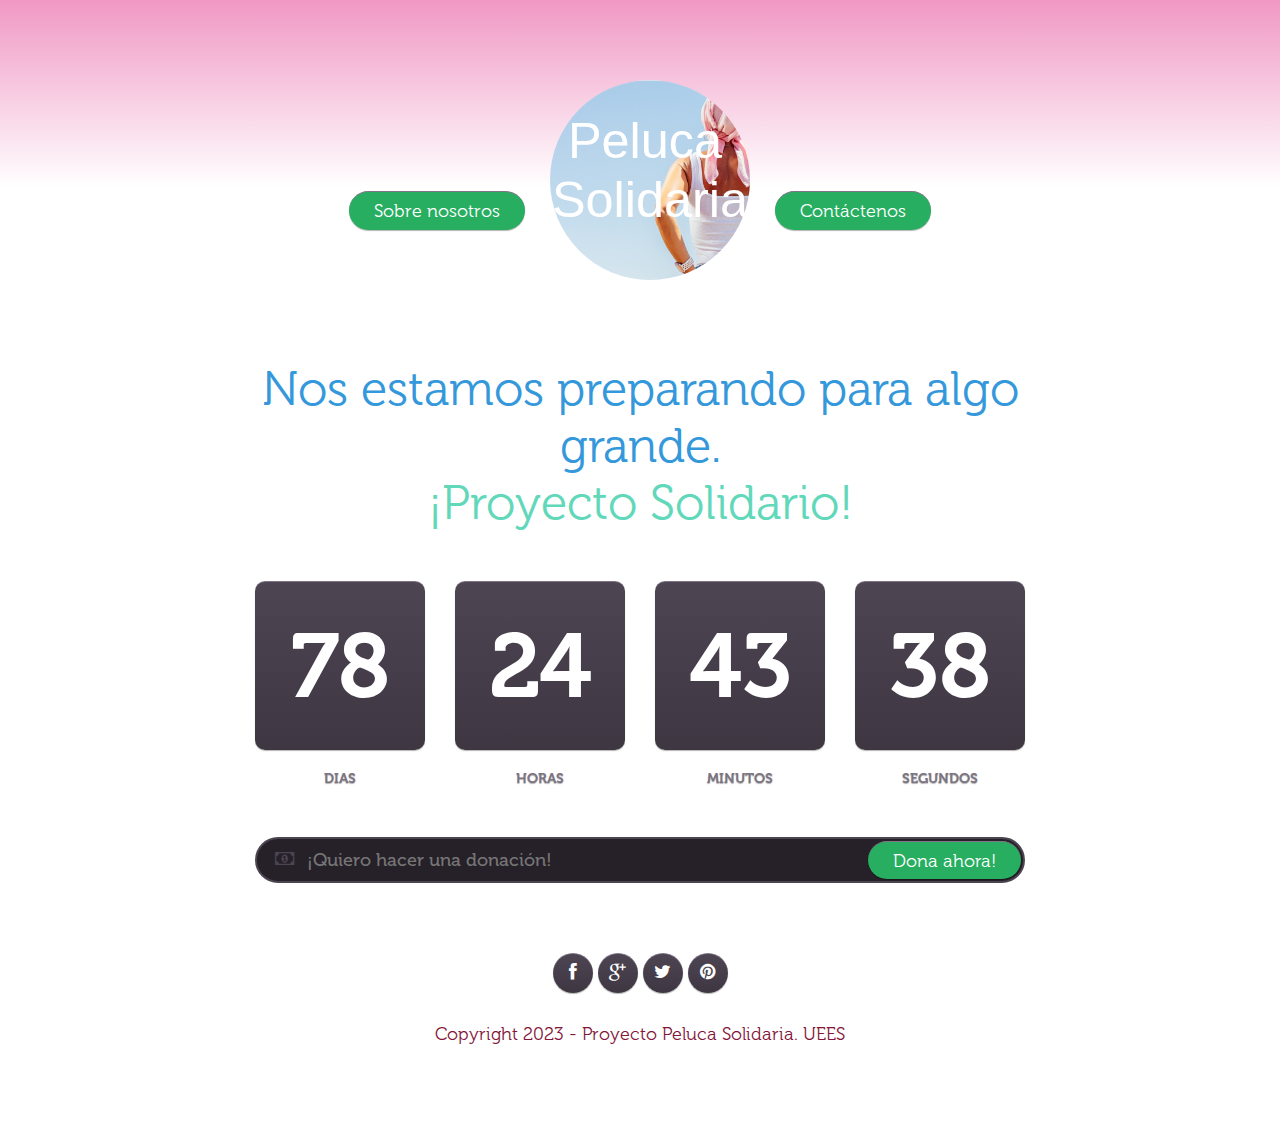
<file: index.html>
<!DOCTYPE html>
<html lang="en">
	<head>
		<meta charset="UTF-8">
		<meta http-equiv="X-UA-Compatible" content="IE=edge">
		<meta name="viewport" content="width=device-width, initial-scale=1.0,maximum-scale=1">
		
		<title>Creativo</title>

		<!-- Loading third party fonts -->
		<link href="fonts/font-awesome.min.css" rel="stylesheet" type="text/css">
		


		<!-- Loading main css file -->
		<link rel="stylesheet" href="style.css">
		
		<!--[if lt IE 9]>
		<script src="js/ie-support/html5.js"></script>
		<script src="js/ie-support/respond.js"></script>
		<![endif]-->

	</head>


	<body>
		
		<div class="site-content">
			
			<header class="site-header">
				<div class="container shrinked">
					<a href="about.html" class="button">Sobre nosotros</a>
					<h1 class="logo"><a href="index.html">Peluca Solidaria</a></h1>
					<a href="contact.html" class="button">Contáctenos</a>
				</div>	<!-- .container -->
			</header> <!-- .site-header -->

			<main class="main-content">
				<div class="container shrinked">
					<h1 class="section-title center-aligned">Nos estamos preparando para algo grande. <br> <span>¡Proyecto Solidario!</span></h1>

					<div class="counter-wrap" data-date-target="Sep 16, 2023 20:30:00">
						<div class="counter days">
							<div class="number">78</div>
							<div class="caption">Dias</div>
						</div> <!-- .counter -->
						<div class="counter hours">
							<div class="number">24</div>
							<div class="caption">Horas</div>
						</div> <!-- .counter -->
						<div class="counter minutes">
							<div class="number">43</div>
							<div class="caption">Minutos</div>
						</div> <!-- .counter -->
						<div class="counter seconds">
							<div class="number">38</div>
							<div class="caption">Segundos</div>
						</div> <!-- .counter -->
					</div> <!-- .counter-wrap -->

				</div>	<!-- .container -->
			</main> <!-- .main-content -->

			<footer class="site-footer">
				<div class="container shrinked">
					
					<form action="donate.html" class="subscribe-form">
						<input type="text" placeholder="¡Quiero hacer una donación!" disabled >
						<i class="fa fa-money"></i>
						<input type="submit" value="Dona ahora!">
					</form> <!-- .subscribe-form -->
					
					<div class="social-links">
						<a href="#"><i class="fa fa-facebook"></i></a>
						<a href="#"><i class="fa fa-google-plus"></i></a>
						<a href="#"><i class="fa fa-twitter"></i></a>
						<a href="#"><i class="fa fa-pinterest"></i></a>
					</div> <!-- .social-links -->

					<div class="colophon">Copyright 2023 - Proyecto Peluca Solidaria. UEES</div>

				</div>	<!-- .container -->
			</footer> <!-- .site-footer -->

		</div>

		<script src="js/jquery-1.11.1.min.js"></script>
		<script src="js/plugins.js"></script>
		<script src="js/app.js"></script>
		
	</body>

</html>
</file>
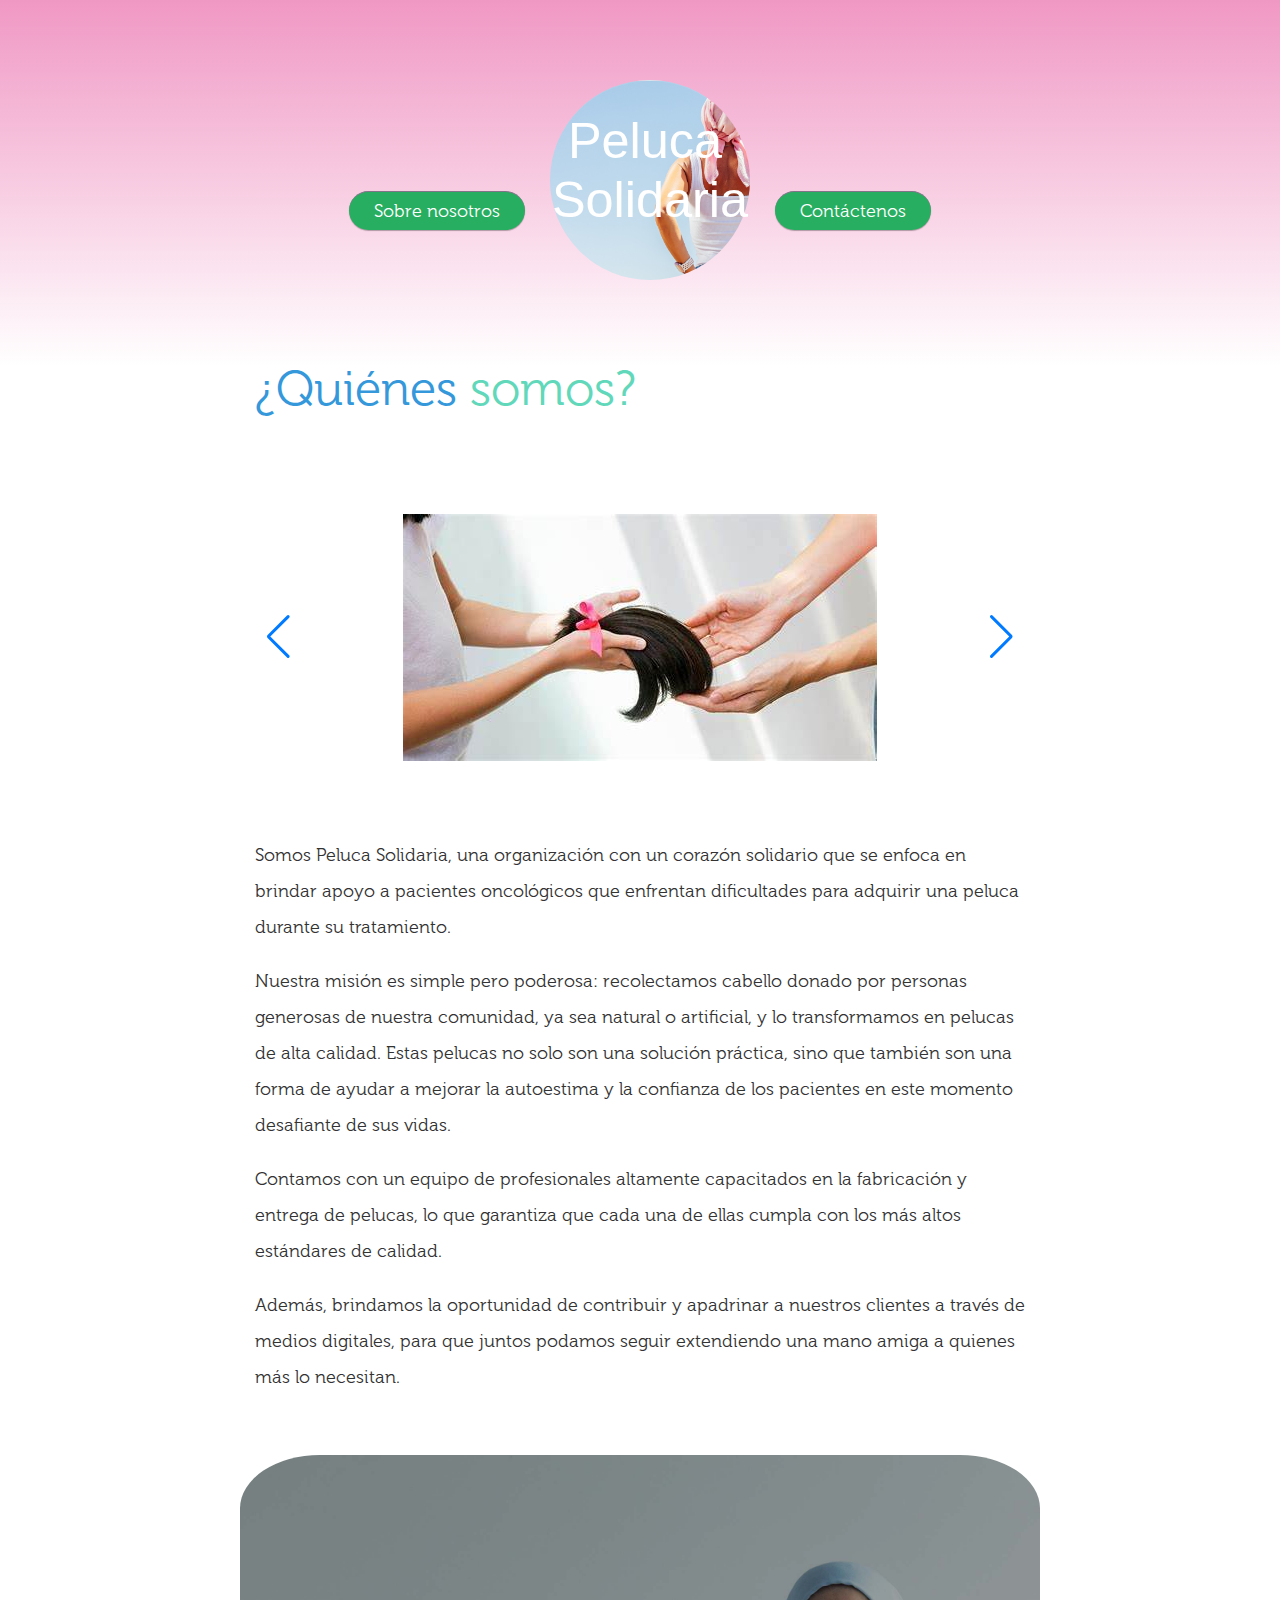
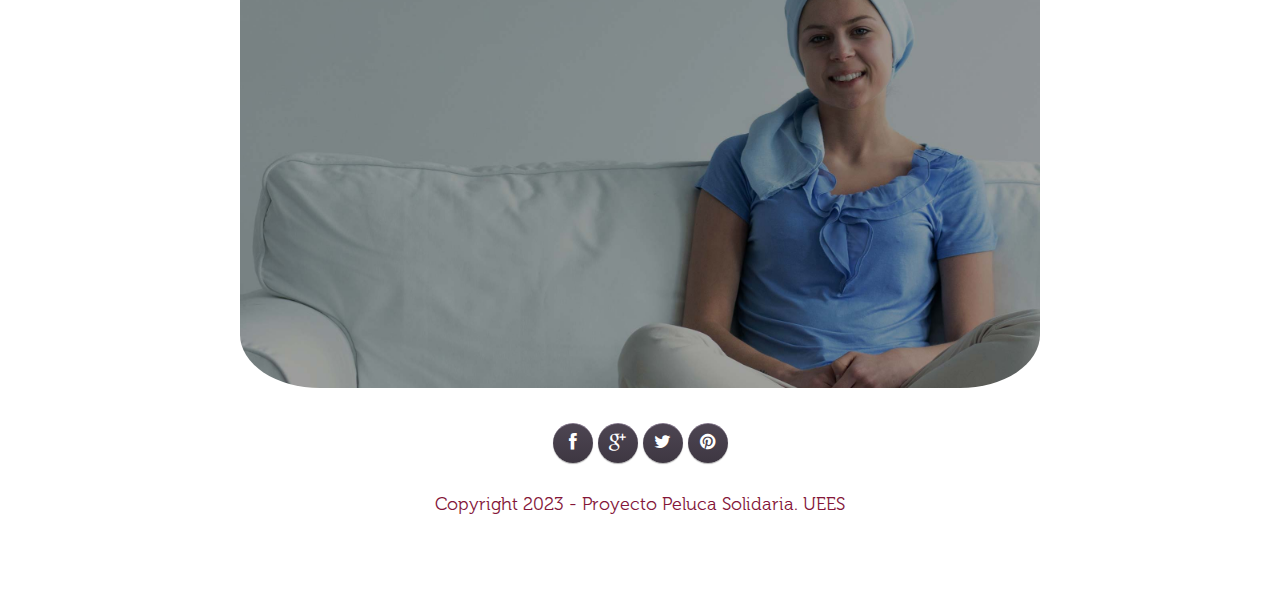
<file: about.html>
<!DOCTYPE html>
<html lang="en">
	<head>
		<meta charset="UTF-8">
		<meta http-equiv="X-UA-Compatible" content="IE=edge">
		<meta name="viewport" content="width=device-width, initial-scale=1.0,maximum-scale=1">
		
		<title>Creativo</title>
		<link rel="stylesheet"
		href="https://cdn.jsdelivr.net/npm/swiper@10/swiper-bundle.min.css"/>
		<!-- Loading third party fonts -->

		<link href="fonts/font-awesome.min.css" rel="stylesheet" type="text/css">
	


		<!-- Loading main css file -->
		<link rel="stylesheet" href="style.css">

	

		
		<!--[if lt IE 9]>
		<script src="js/ie-support/html5.js"></script>
		<script src="js/ie-support/respond.js"></script>
		<![endif]-->

	</head>


	<body>
		
		<div class="site-content">
			
			<header class="site-header">
				<div class="container shrinked">
					<a href="about.html" class="button">Sobre nosotros</a>
					<h1 class="logo"><a href="index.html">Peluca Solidaria</a></h1>
					<a href="contact.html" class="button">Contáctenos</a>
				</div>	<!-- .container -->
			</header> <!-- .site-header -->

			<main class="main-content">
				<div class="container shrinked">
					<h1 class="section-title">¿Quiénes <span>somos?</span></h1>
					<div class="swiper">
						<div class="swiper-wrapper">
							<div class="swiper-slide">
								<img src="images/about1.jpeg" alt="Imagen 1">
							</div>
							<div class="swiper-slide">
								<img src="images/about2.jpeg" alt="Imagen 2">
							</div>
							
				
						</div>
						<div class="swiper-pagination"></div>
						 <!-- If we need navigation buttons -->
						<div class="swiper-button-prev"></div>
						<div class="swiper-button-next"></div>
					</div>
					<div class="entry-content">
						<p>Somos Peluca Solidaria, una organización con un corazón solidario que se enfoca en brindar apoyo a pacientes oncológicos que enfrentan dificultades para adquirir una peluca durante su tratamiento.</p>
			
						<p>Nuestra misión es simple pero poderosa: recolectamos cabello donado por personas generosas de nuestra comunidad, ya sea natural o artificial, y lo transformamos en pelucas de alta calidad. Estas pelucas no solo son una solución práctica, sino que también son una forma de ayudar a mejorar la autoestima y la confianza de los pacientes en este momento desafiante de sus vidas.</p>
			
						<p>Contamos con un equipo de profesionales altamente capacitados en la fabricación y entrega de pelucas, lo que garantiza que cada una de ellas cumpla con los más altos estándares de calidad.</p>
			
						<p>Además, brindamos la oportunidad de contribuir y apadrinar a nuestros clientes a través de medios digitales, para que juntos podamos seguir extendiendo una mano amiga a quienes más lo necesitan.</p>
					</div>
					<div class="team-section row">

						<img class="img" src="images/soluciones-capilares-oncologicas-pelosystems.jpg" alt="Descripción de la imagen">
						<!-- <div class="team">
							<img src="dummy/team-1.jpg" alt="Martin Lorenz" class="team-image">
							<h2 class="team-name">Martin Lorenz</h2>
						</div>
						<div class="team">
							<img src="dummy/team-2.jpg" alt="Tina Montgomery" class="team-image">
							<h2 class="team-name">Tina Montgomery</h2>
						</div>
						<div class="team">
							<img src="dummy/team-3.jpg" alt="Peter Wang" class="team-image">
							<h2 class="team-name">Peter Wang</h2>
						</div>
						<div class="team">
							<img src="dummy/team-4.jpg" alt="Sarah Stone" class="team-image">
							<h2 class="team-name">Sarah Stone</h2>
						</div> -->
					</div>

				</div>	<!-- .container -->
			</main> <!-- .main-content -->

			<footer class="site-footer">
				<div class="container shrinked">
					
					<div class="social-links">
						<a href="#"><i class="fa fa-facebook"></i></a>
						<a href="#"><i class="fa fa-google-plus"></i></a>
						<a href="#"><i class="fa fa-twitter"></i></a>
						<a href="#"><i class="fa fa-pinterest"></i></a>
					</div> <!-- .social-links -->

					<div class="colophon">Copyright 2023 - Proyecto Peluca Solidaria. UEES</div>

				</div>	<!-- .container -->
			</footer> <!-- .site-footer -->

		</div>

		<script src="js/jquery-1.11.1.min.js"></script>
		<script src="js/plugins.js"></script>
		<script src="js/app.js"></script>
		<script src="https://cdn.jsdelivr.net/npm/swiper@10/swiper-bundle.min.js"></script>
		<script>
	
			$(document).ready(function(){
			// Inicializa el slider de Swiper
				const swiper = new Swiper('.swiper', {
					// Optional parameters
					direction: 'vertical',
					loop: true,
					  // Navigation arrows
					navigation: {
						nextEl: '.swiper-button-next',
						prevEl: '.swiper-button-prev',
					},
				});
		});
		</script>
	</body>

</html>
</file>
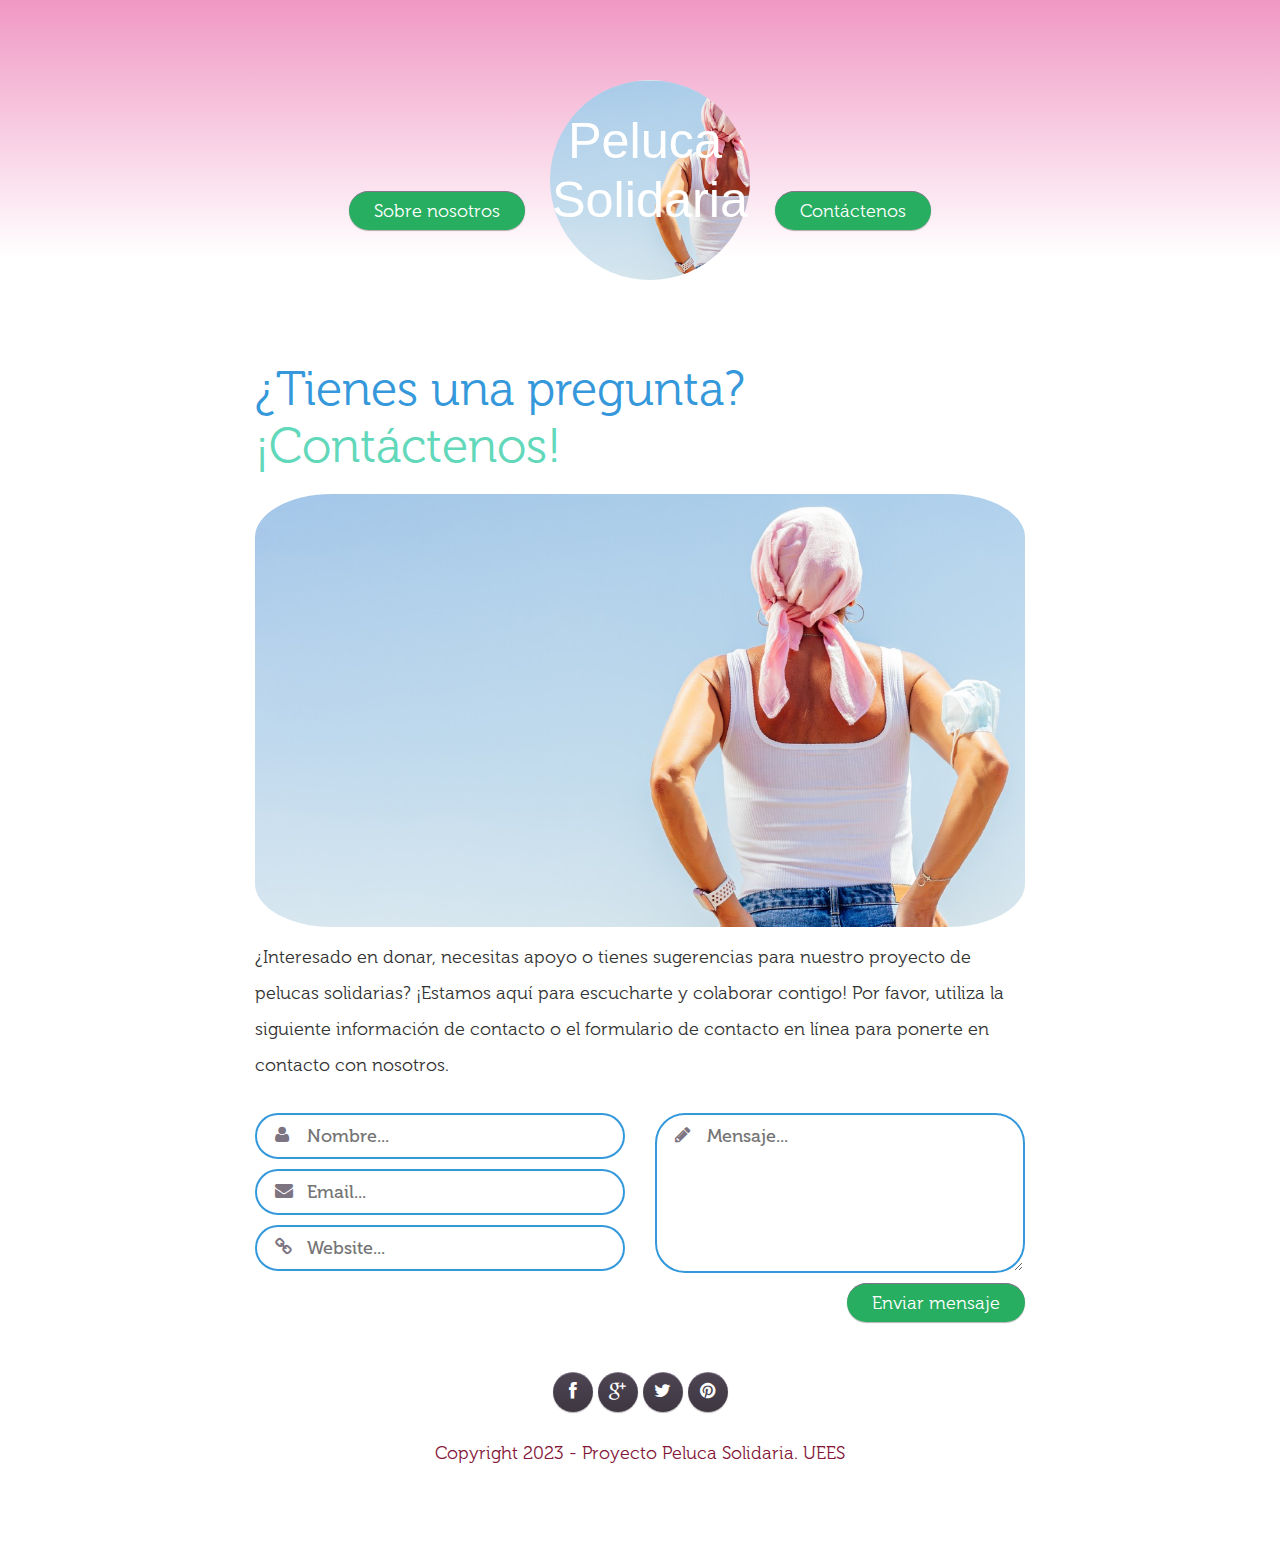
<file: contact.html>
<!DOCTYPE html>
<html lang="en">
	<head>
		<meta charset="UTF-8">
		<meta http-equiv="X-UA-Compatible" content="IE=edge">
		<meta name="viewport" content="width=device-width, initial-scale=1.0,maximum-scale=1">
		
		<title>Creativo</title>

		<!-- Loading third party fonts -->
		<link href="fonts/font-awesome.min.css" rel="stylesheet" type="text/css">
	


		<!-- Loading main css file -->
		<link rel="stylesheet" href="style.css">
		
		<!--[if lt IE 9]>
		<script src="js/ie-support/html5.js"></script>
		<script src="js/ie-support/respond.js"></script>
		<![endif]-->

	</head>


	<body>
		
		<div class="site-content">
			
			<header class="site-header">
				<div class="container shrinked">
					<a href="about.html" class="button">Sobre nosotros</a>
					<h1 class="logo"><a href="index.html">Peluca Solidaria</a></h1>
					<a href="contact.html" class="button">Contáctenos</a>
				</div>	<!-- .container -->
			</header> <!-- .site-header -->

			<main class="main-content">
				<div class="container shrinked">
					<h1 class="section-title">¿Tienes una pregunta? <span>¡Contáctenos!</span></h1>

					<div class="entry-content">
						<img class="img" src="images/R (1).jpeg" alt="Descripción de la imagen">
						<p>¿Interesado en donar, necesitas apoyo o tienes sugerencias para nuestro proyecto de pelucas solidarias? ¡Estamos aquí para escucharte y colaborar contigo! Por favor, utiliza la siguiente información de contacto o el formulario de contacto en línea para ponerte en contacto con nosotros.</p>
    
					</div>

					<div class="row contact-section">
						<form class="contact-form" id="contact-form">
							<div class="col-sm-6">
								<div class="control">
									<input type="text" placeholder="Nombre..." name="name" required maxlength="100">
									<i class="fa fa-user"></i>
								</div>
								<div class="control">
									<input type="email" placeholder="Email..." name="email" required>
									<i class="fa fa-envelope"></i>
								</div>
								<div class="control">
									<input type="url" placeholder="Website..." name="website" pattern="https?://.+" title="Debe ser una URL válida, por ejemplo, http://www.ejemplo.com">
									<i class="fa fa-link"></i>
								</div>
							</div>
							<div class="col-sm-6">
								<div class="control">
									<textarea placeholder="Mensaje..." name="message" required maxlength="500"></textarea>
									<i class="fa fa-pencil"></i>
								</div>

								<div class="right-aligned">
									<input type="submit" value="Enviar mensaje">
								</div>
							</div>
							<input type="hidden" name="action" value="doPost">
						</form>
					</div>

				</div>	<!-- .container -->
			</main> <!-- .main-content -->

			<footer class="site-footer">
				<div class="container shrinked">
					
					<div class="social-links">
						<a href="#"><i class="fa fa-facebook"></i></a>
						<a href="#"><i class="fa fa-google-plus"></i></a>
						<a href="#"><i class="fa fa-twitter"></i></a>
						<a href="#"><i class="fa fa-pinterest"></i></a>
					</div> <!-- .social-links -->

					<div class="colophon">Copyright 2023 - Proyecto Peluca Solidaria. UEES</div>

				</div>	<!-- .container -->
			</footer> <!-- .site-footer -->

		</div>

		<script src="js/jquery-1.11.1.min.js"></script>
		<script src="js/plugins.js"></script>
		<script src="js/app.js"></script>
	

		<script>
		(function() {
		var form = document.getElementById("contact-form");
		form.addEventListener("submit", function(event) {
			event.preventDefault();
			var data = new FormData(form);
			var xhr = new XMLHttpRequest();
			xhr.open("POST", "https://script.google.com/macros/s/AKfycbxQFRyf1hEh0p1QaU3_gO7NlyhcD55iljsI7mjwGbFGuBtsb27qRvJ9Mn9AXTPJFZS-/exec");

			xhr.onreadystatechange = function() {
			if (xhr.readyState === 4) {
				if (xhr.status === 200) {
				// Envío exitoso
				alert("Mensaje enviado con éxito");
				// Limpia los campos del formulario
				form.reset();
				} else {
				// Error en el envío
				alert("Hubo un error al enviar el mensaje. Por favor, inténtalo de nuevo más tarde.");
				}
			}
			};

			xhr.send(data);
		});
		})();
		</script>
	</body>

</html>
</file>
<file: style.css>
/*!
 * Project_Name: Creativo
 * Author: Themezy
 * Email: support@themezy.com
 * Url: http://themezy.com
 */
/*=========================================== 
 * Importing CSS Libraries
 *===========================================*/
 @import url('https://fonts.cdnfonts.com/css/dancing-script-ot');
article,
aside,
details,
figcaption,
figure,
footer,
header,
hgroup,
nav,
section,
summary {
  display: block; }

audio,
canvas,
video {
  display: inline-block; }

audio:not([controls]) {
  display: none;
  height: 0; }

[hidden], template {
  display: none; }

html {
  background: #f0f0f0; 
  color: #000;
  -webkit-text-size-adjust: 100%;
  -ms-text-size-adjust: 100%; }

html,
button,
input,
select,
textarea {
  font-family: sans-serif; }

body {
  margin: 0; }

a {
  background: transparent; }
  a:focus {
    outline: thin dotted; }
  a:hover, a:active {
    outline: 0; }

h1 {
  font-size: 2em;
  margin: 0.67em 0; }

h2 {
  font-size: 1.5em;
  margin: 0.83em 0; }

h3 {
  font-size: 1.17em;
  margin: 1em 0; }

h4 {
  font-size: 1em;
  margin: 1.33em 0; }

h5 {
  font-size: 0.83em;
  margin: 1.67em 0; }

h6 {
  font-size: 0.75em;
  margin: 2.33em 0; }

abbr[title] {
  border-bottom: 1px dotted; }

b,
strong {
  font-weight: bold; }

dfn {
  font-style: italic; }

mark {
  background: #ff0;
  color: #000; }

code,
kbd,
pre,
samp {
  font-family: monospace, serif;
  font-size: 1em; }

pre {
  white-space: pre;
  white-space: pre-wrap;
  word-wrap: break-word; }

q {
  quotes: "\201C" "\201D" "\2018" "\2019"; }

q:before,
q:after {
  content: '';
  content: none; }

small {
  font-size: 80%; }

sub,
sup {
  font-size: 75%;
  line-height: 0;
  position: relative;
  vertical-align: baseline; }

sup {
  top: -0.5em; }

sub {
  bottom: -0.25em; }

img {
  border: 0; }

svg:not(:root) {
  overflow: hidden; }

figure {
  margin: 0; }

fieldset {
  border: 1px solid #c0c0c0;
  margin: 0 2px;
  padding: 0.35em 0.625em 0.75em; }

legend {
  border: 0;
  padding: 0;
  white-space: normal; }

button,
input,
select,
textarea {
  font-family: inherit;
  font-size: 100%;
  margin: 0;
  vertical-align: baseline; }

button,
input {
  line-height: normal; }

button,
select {
  text-transform: none; }

button,
html input[type="button"],
input[type="reset"],
input[type="submit"] {
  -webkit-appearance: button;
  cursor: pointer; }

button[disabled],
input[disabled] {
  cursor: default; }

input[type="checkbox"],
input[type="radio"] {
  -moz-box-sizing: border-box;
       box-sizing: border-box;
  padding: 0; }

input[type="search"] {
  -webkit-appearance: textfield;
  -moz-box-sizing: content-box;
  box-sizing: content-box; }

input[type="search"]::-webkit-search-cancel-button,
input[type="search"]::-webkit-search-decoration {
  -webkit-appearance: none; }

button::-moz-focus-inner, input::-moz-focus-inner {
  border: 0;
  padding: 0; }

textarea {
  overflow: auto;
  vertical-align: top; }

table {
  border-collapse: collapse;
  border-spacing: 0; }

*, *:before, *:after {
  -moz-box-sizing: border-box;
       box-sizing: border-box; }

/*
 * Global Styles
 */
body {
  color: #333; /* Dark gray text  61d8ba */
  font-family: Museo, Raleway, "Open Sans", sans-serif;
  font-size: 18px;
  font-weight: 300;
  line-height: normal;
  background-image: linear-gradient(to bottom, #f098c4, #fff,#fff, #fff,#fff,#fff,  #fff);
  background-size: cover;
  background-atachment: fixed; }

h1, h2, h3, h4, h5, h6 {
  font-weight: 700;
  margin: 0 0 20px; 
  color: #3498db; /* Blue heading text color */
}

hr {
  border: none;
  border-bottom: 1px solid #3498db; /* Blue horizontal rule */ }

ul, ol {
  margin: 0;
  padding-left: 0; }

a {
  text-decoration: none;
  color: #27ae60; /* Green link color */}

address {
  font-style: normal; }

p {
  margin-top: 0; }

form input, form textarea, form select {
  outline: none;
  border: 2px solid #3498db; /* Blue border for input elements */
  background: #fff; /* White background for input elements */
  color: #333; /* Dark gray text for input elements */
  padding: 10px 20px;
  border-radius: 30px; }
form select {
  -webkit-appearance: none;
  -moz-appearance: none;
  appearance: none; }
form textarea {
  resize: vertical; }

.center-aligned {
  text-align: center; }

.right-aligned {
  text-align: right; }

.container.shrinked {
  padding: 0 200px; }
  @media screen and (min-width: 991px) and (max-width: 1200px) {
    .container.shrinked {
      padding: 0 100px; } }
  @media screen and (max-width: 990px) {
    .container.shrinked {
      padding: 0 20px; } }

@font-face {
  font-family: "Deftone Stylus";
  font-weight: normal;
  font-style: normal;
  src: url("fonts/deftone.ttf") format("truetype"); }
@font-face {
  font-family: "Museo";
  font-weight: 300;
  font-style: normal;
  src: url("fonts/Museo300-Regular.otf"); }
@font-face {
  font-family: "Museo";
  font-weight: 500;
  font-style: normal;
  src: url("fonts/Museo500-Regular.otf"); }
@font-face {
  font-family: "Museo";
  font-weight: 700;
  font-style: normal;
  src: url("fonts/Museo700-Regular.otf"); }
/*
 * Reusable Components Style
 */
.button, form input[type="submit"], form button, form input[type="reset"] {
  display: inline-block;
  background-color: #27ae60; /* Green button background */
  padding: 8px 25px;
  border-radius: 20px;
  color: white;
  border-top: 1px solid #817489;
  box-shadow: 0 1px 1px rgba(0, 0, 0, 0.3);
  font-size: 18px;
  font-size: 1em;
  position: relative;
  z-index: 1;
  overlfow: hidden;
  border-left: none;
  border-right: none;
  border-bottom: none;
  outline: none;
  font-weight: 300;
  -webkit-transition: .3s ease;
          transition: .3s ease; }
  .button:focus, form input[type="submit"]:focus, form button:focus, form input[type="reset"]:focus {
    outline: none; }
  .button:hover, form input[type="submit"]:hover, form button:hover, form input[type="reset"]:hover, .button:focus, form input[type="submit"]:focus, form button:focus, form input[type="reset"]:focus {
    background: #61d8ba; }

.container {
  margin-right: auto;
  margin-left: auto;
  padding-left: 15px;
  padding-right: 15px;
  *zoom: 1; }
  .container:after {
    content: " ";
    clear: both;
    display: block;
    overflow: hidden;
    height: 0; }
    @media (max-width: 600px) {
      /* Cambia la dirección de flexbox a columna y centra verticalmente los elementos solo en dispositivos móviles */
      .container {
        display: flex;
        flex-direction: column;
        align-items: center;
        max-width: 100%;
        padding: 20px 0;
      }
    
      /* Estilos específicos para los botones dentro del .container en dispositivos móviles */
      .site-header a.button,
      .site-header .logo {
        margin: 10px 0; /* Añade margen entre los botones y el texto */
        text-align: center; /* Centra horizontalmente el texto */
        font-size: 24px;
        overflow: hidden;
      }
    }
    @media (min-width: 700px) {
      .container {
        width: 500px; } }
  @media (min-width: 768px) {
    .container {
      width: 750px; } }
  @media (min-width: 992px) {
    .container {
      width: 970px; } }
  @media (min-width: 1200px) {
    .container {
      width: 1170px; } }

.container-fluid {
  margin-right: auto;
  margin-left: auto;
  padding-left: 15px;
  padding-right: 15px;
  *zoom: 1; }
  .container-fluid:after {
    content: " ";
    clear: both;
    display: block;
    overflow: hidden;
    height: 0; }

.row {
  margin-left: -15px;
  margin-right: -15px;
  *zoom: 1; }
  .row:after {
    content: " ";
    clear: both;
    display: block;
    overflow: hidden;
    height: 0; }

.col-xs-1, .col-sm-1, .col-md-1, .col-lg-1, .col-xs-2, .col-sm-2, .col-md-2, .col-lg-2, .col-xs-3, .col-sm-3, .team, .col-md-3, .col-lg-3, .col-xs-4, .col-sm-4, .col-md-4, .col-lg-4, .col-xs-5, .col-sm-5, .col-md-5, .col-lg-5, .col-xs-6, .team, .col-sm-6, .col-md-6, .col-lg-6, .col-xs-7, .col-sm-7, .col-md-7, .col-lg-7, .col-xs-8, .col-sm-8, .col-md-8, .col-lg-8, .col-xs-9, .col-sm-9, .col-md-9, .col-lg-9, .col-xs-10, .col-sm-10, .col-md-10, .col-lg-10, .col-xs-11, .col-sm-11, .col-md-11, .col-lg-11, .col-xs-12, .col-sm-12, .col-md-12, .col-lg-12 {
  position: relative;
  min-height: 1px;
  padding-left: 15px;
  padding-right: 15px; }

.col-xs-1, .col-xs-2, .col-xs-3, .col-xs-4, .col-xs-5, .col-xs-6, .team, .col-xs-7, .col-xs-8, .col-xs-9, .col-xs-10, .col-xs-11, .col-xs-12 {
  float: left; }

.col-xs-1 {
  width: 8.3333333333%; }

.col-xs-2 {
  width: 16.6666666667%; }

.col-xs-3 {
  width: 25%; }

.col-xs-4 {
  width: 33.3333333333%; }

.col-xs-5 {
  width: 41.6666666667%; }

.col-xs-6, .team {
  width: 50%; }

.col-xs-7 {
  width: 58.3333333333%; }

.col-xs-8 {
  width: 66.6666666667%; }

.col-xs-9 {
  width: 75%; }

.col-xs-10 {
  width: 83.3333333333%; }

.col-xs-11 {
  width: 91.6666666667%; }

.col-xs-12 {
  width: 100%; }

.col-xs-pull-0 {
  right: auto; }

.col-xs-pull-1 {
  right: 8.3333333333%; }

.col-xs-pull-2 {
  right: 16.6666666667%; }

.col-xs-pull-3 {
  right: 25%; }

.col-xs-pull-4 {
  right: 33.3333333333%; }

.col-xs-pull-5 {
  right: 41.6666666667%; }

.col-xs-pull-6 {
  right: 50%; }

.col-xs-pull-7 {
  right: 58.3333333333%; }

.col-xs-pull-8 {
  right: 66.6666666667%; }

.col-xs-pull-9 {
  right: 75%; }

.col-xs-pull-10 {
  right: 83.3333333333%; }

.col-xs-pull-11 {
  right: 91.6666666667%; }

.col-xs-pull-12 {
  right: 100%; }

.col-xs-push-0 {
  left: auto; }

.col-xs-push-1 {
  left: 8.3333333333%; }

.col-xs-push-2 {
  left: 16.6666666667%; }

.col-xs-push-3 {
  left: 25%; }

.col-xs-push-4 {
  left: 33.3333333333%; }

.col-xs-push-5 {
  left: 41.6666666667%; }

.col-xs-push-6 {
  left: 50%; }

.col-xs-push-7 {
  left: 58.3333333333%; }

.col-xs-push-8 {
  left: 66.6666666667%; }

.col-xs-push-9 {
  left: 75%; }

.col-xs-push-10 {
  left: 83.3333333333%; }

.col-xs-push-11 {
  left: 91.6666666667%; }

.col-xs-push-12 {
  left: 100%; }

.col-xs-offset-0 {
  margin-left: 0%; }

.col-xs-offset-1 {
  margin-left: 8.3333333333%; }

.col-xs-offset-2 {
  margin-left: 16.6666666667%; }

.col-xs-offset-3 {
  margin-left: 25%; }

.col-xs-offset-4 {
  margin-left: 33.3333333333%; }

.col-xs-offset-5 {
  margin-left: 41.6666666667%; }

.col-xs-offset-6 {
  margin-left: 50%; }

.col-xs-offset-7 {
  margin-left: 58.3333333333%; }

.col-xs-offset-8 {
  margin-left: 66.6666666667%; }

.col-xs-offset-9 {
  margin-left: 75%; }

.col-xs-offset-10 {
  margin-left: 83.3333333333%; }

.col-xs-offset-11 {
  margin-left: 91.6666666667%; }

.col-xs-offset-12 {
  margin-left: 100%; }

@media (min-width: 768px) {
  .col-sm-1, .col-sm-2, .col-sm-3, .team, .col-sm-4, .col-sm-5, .col-sm-6, .col-sm-7, .col-sm-8, .col-sm-9, .col-sm-10, .col-sm-11, .col-sm-12 {
    float: left; }

  .col-sm-1 {
    width: 8.3333333333%; }

  .col-sm-2 {
    width: 16.6666666667%; }

  .col-sm-3, .team {
    width: 25%; }

  .col-sm-4 {
    width: 33.3333333333%; }

  .col-sm-5 {
    width: 41.6666666667%; }

  .col-sm-6 {
    width: 50%; }

  .col-sm-7 {
    width: 58.3333333333%; }

  .col-sm-8 {
    width: 66.6666666667%; }

  .col-sm-9 {
    width: 75%; }

  .col-sm-10 {
    width: 83.3333333333%; }

  .col-sm-11 {
    width: 91.6666666667%; }

  .col-sm-12 {
    width: 100%; }

  .col-sm-pull-0 {
    right: auto; }

  .col-sm-pull-1 {
    right: 8.3333333333%; }

  .col-sm-pull-2 {
    right: 16.6666666667%; }

  .col-sm-pull-3 {
    right: 25%; }

  .col-sm-pull-4 {
    right: 33.3333333333%; }

  .col-sm-pull-5 {
    right: 41.6666666667%; }

  .col-sm-pull-6 {
    right: 50%; }

  .col-sm-pull-7 {
    right: 58.3333333333%; }

  .col-sm-pull-8 {
    right: 66.6666666667%; }

  .col-sm-pull-9 {
    right: 75%; }

  .col-sm-pull-10 {
    right: 83.3333333333%; }

  .col-sm-pull-11 {
    right: 91.6666666667%; }

  .col-sm-pull-12 {
    right: 100%; }

  .col-sm-push-0 {
    left: auto; }

  .col-sm-push-1 {
    left: 8.3333333333%; }

  .col-sm-push-2 {
    left: 16.6666666667%; }

  .col-sm-push-3 {
    left: 25%; }

  .col-sm-push-4 {
    left: 33.3333333333%; }

  .col-sm-push-5 {
    left: 41.6666666667%; }

  .col-sm-push-6 {
    left: 50%; }

  .col-sm-push-7 {
    left: 58.3333333333%; }

  .col-sm-push-8 {
    left: 66.6666666667%; }

  .col-sm-push-9 {
    left: 75%; }

  .col-sm-push-10 {
    left: 83.3333333333%; }

  .col-sm-push-11 {
    left: 91.6666666667%; }

  .col-sm-push-12 {
    left: 100%; }

  .col-sm-offset-0 {
    margin-left: 0%; }

  .col-sm-offset-1 {
    margin-left: 8.3333333333%; }

  .col-sm-offset-2 {
    margin-left: 16.6666666667%; }

  .col-sm-offset-3 {
    margin-left: 25%; }

  .col-sm-offset-4 {
    margin-left: 33.3333333333%; }

  .col-sm-offset-5 {
    margin-left: 41.6666666667%; }

  .col-sm-offset-6 {
    margin-left: 50%; }

  .col-sm-offset-7 {
    margin-left: 58.3333333333%; }

  .col-sm-offset-8 {
    margin-left: 66.6666666667%; }

  .col-sm-offset-9 {
    margin-left: 75%; }

  .col-sm-offset-10 {
    margin-left: 83.3333333333%; }

  .col-sm-offset-11 {
    margin-left: 91.6666666667%; }

  .col-sm-offset-12 {
    margin-left: 100%; } }
@media (min-width: 992px) {
  .col-md-1, .col-md-2, .col-md-3, .col-md-4, .col-md-5, .col-md-6, .col-md-7, .col-md-8, .col-md-9, .col-md-10, .col-md-11, .col-md-12 {
    float: left; }

  .col-md-1 {
    width: 8.3333333333%; }

  .col-md-2 {
    width: 16.6666666667%; }

  .col-md-3 {
    width: 25%; }

  .col-md-4 {
    width: 33.3333333333%; }

  .col-md-5 {
    width: 41.6666666667%; }

  .col-md-6 {
    width: 50%; }

  .col-md-7 {
    width: 58.3333333333%; }

  .col-md-8 {
    width: 66.6666666667%; }

  .col-md-9 {
    width: 75%; }

  .col-md-10 {
    width: 83.3333333333%; }

  .col-md-11 {
    width: 91.6666666667%; }

  .col-md-12 {
    width: 100%; }

  .col-md-pull-0 {
    right: auto; }

  .col-md-pull-1 {
    right: 8.3333333333%; }

  .col-md-pull-2 {
    right: 16.6666666667%; }

  .col-md-pull-3 {
    right: 25%; }

  .col-md-pull-4 {
    right: 33.3333333333%; }

  .col-md-pull-5 {
    right: 41.6666666667%; }

  .col-md-pull-6 {
    right: 50%; }

  .col-md-pull-7 {
    right: 58.3333333333%; }

  .col-md-pull-8 {
    right: 66.6666666667%; }

  .col-md-pull-9 {
    right: 75%; }

  .col-md-pull-10 {
    right: 83.3333333333%; }

  .col-md-pull-11 {
    right: 91.6666666667%; }

  .col-md-pull-12 {
    right: 100%; }

  .col-md-push-0 {
    left: auto; }

  .col-md-push-1 {
    left: 8.3333333333%; }

  .col-md-push-2 {
    left: 16.6666666667%; }

  .col-md-push-3 {
    left: 25%; }

  .col-md-push-4 {
    left: 33.3333333333%; }

  .col-md-push-5 {
    left: 41.6666666667%; }

  .col-md-push-6 {
    left: 50%; }

  .col-md-push-7 {
    left: 58.3333333333%; }

  .col-md-push-8 {
    left: 66.6666666667%; }

  .col-md-push-9 {
    left: 75%; }

  .col-md-push-10 {
    left: 83.3333333333%; }

  .col-md-push-11 {
    left: 91.6666666667%; }

  .col-md-push-12 {
    left: 100%; }

  .col-md-offset-0 {
    margin-left: 0%; }

  .col-md-offset-1 {
    margin-left: 8.3333333333%; }

  .col-md-offset-2 {
    margin-left: 16.6666666667%; }

  .col-md-offset-3 {
    margin-left: 25%; }

  .col-md-offset-4 {
    margin-left: 33.3333333333%; }

  .col-md-offset-5 {
    margin-left: 41.6666666667%; }

  .col-md-offset-6 {
    margin-left: 50%; }

  .col-md-offset-7 {
    margin-left: 58.3333333333%; }

  .col-md-offset-8 {
    margin-left: 66.6666666667%; }

  .col-md-offset-9 {
    margin-left: 75%; }

  .col-md-offset-10 {
    margin-left: 83.3333333333%; }

  .col-md-offset-11 {
    margin-left: 91.6666666667%; }

  .col-md-offset-12 {
    margin-left: 100%; } }
@media (min-width: 1200px) {
  .col-lg-1, .col-lg-2, .col-lg-3, .col-lg-4, .col-lg-5, .col-lg-6, .col-lg-7, .col-lg-8, .col-lg-9, .col-lg-10, .col-lg-11, .col-lg-12 {
    float: left; }

  .col-lg-1 {
    width: 8.3333333333%; }

  .col-lg-2 {
    width: 16.6666666667%; }

  .col-lg-3 {
    width: 25%; }

  .col-lg-4 {
    width: 33.3333333333%; }

  .col-lg-5 {
    width: 41.6666666667%; }

  .col-lg-6 {
    width: 50%; }

  .col-lg-7 {
    width: 58.3333333333%; }

  .col-lg-8 {
    width: 66.6666666667%; }

  .col-lg-9 {
    width: 75%; }

  .col-lg-10 {
    width: 83.3333333333%; }

  .col-lg-11 {
    width: 91.6666666667%; }

  .col-lg-12 {
    width: 100%; }

  .col-lg-pull-0 {
    right: auto; }

  .col-lg-pull-1 {
    right: 8.3333333333%; }

  .col-lg-pull-2 {
    right: 16.6666666667%; }

  .col-lg-pull-3 {
    right: 25%; }

  .col-lg-pull-4 {
    right: 33.3333333333%; }

  .col-lg-pull-5 {
    right: 41.6666666667%; }

  .col-lg-pull-6 {
    right: 50%; }

  .col-lg-pull-7 {
    right: 58.3333333333%; }

  .col-lg-pull-8 {
    right: 66.6666666667%; }

  .col-lg-pull-9 {
    right: 75%; }

  .col-lg-pull-10 {
    right: 83.3333333333%; }

  .col-lg-pull-11 {
    right: 91.6666666667%; }

  .col-lg-pull-12 {
    right: 100%; }

  .col-lg-push-0 {
    left: auto; }

  .col-lg-push-1 {
    left: 8.3333333333%; }

  .col-lg-push-2 {
    left: 16.6666666667%; }

  .col-lg-push-3 {
    left: 25%; }

  .col-lg-push-4 {
    left: 33.3333333333%; }

  .col-lg-push-5 {
    left: 41.6666666667%; }

  .col-lg-push-6 {
    left: 50%; }

  .col-lg-push-7 {
    left: 58.3333333333%; }

  .col-lg-push-8 {
    left: 66.6666666667%; }

  .col-lg-push-9 {
    left: 75%; }

  .col-lg-push-10 {
    left: 83.3333333333%; }

  .col-lg-push-11 {
    left: 91.6666666667%; }

  .col-lg-push-12 {
    left: 100%; }

  .col-lg-offset-0 {
    margin-left: 0%; }

  .col-lg-offset-1 {
    margin-left: 8.3333333333%; }

  .col-lg-offset-2 {
    margin-left: 16.6666666667%; }

  .col-lg-offset-3 {
    margin-left: 25%; }

  .col-lg-offset-4 {
    margin-left: 33.3333333333%; }

  .col-lg-offset-5 {
    margin-left: 41.6666666667%; }

  .col-lg-offset-6 {
    margin-left: 50%; }

  .col-lg-offset-7 {
    margin-left: 58.3333333333%; }

  .col-lg-offset-8 {
    margin-left: 66.6666666667%; }

  .col-lg-offset-9 {
    margin-left: 75%; }

  .col-lg-offset-10 {
    margin-left: 83.3333333333%; }

  .col-lg-offset-11 {
    margin-left: 91.6666666667%; }

  .col-lg-offset-12 {
    margin-left: 100%; } }
@-ms-viewport {
  width: device-width; }
.visible-xs, .visible-sm, .visible-md, .visible-lg {
  display: none !important; }

.visible-xs-block,
.visible-xs-inline,
.visible-xs-inline-block,
.visible-sm-block,
.visible-sm-inline,
.visible-sm-inline-block,
.visible-md-block,
.visible-md-inline,
.visible-md-inline-block,
.visible-lg-block,
.visible-lg-inline,
.visible-lg-inline-block {
  display: none !important; }

@media (max-width: 767px) {
  .visible-xs {
    display: block !important; }

  table.visible-xs {
    display: table; }

  tr.visible-xs {
    display: table-row !important; }

  th.visible-xs,
  td.visible-xs {
    display: table-cell !important; } }
@media (max-width: 767px) {
  .visible-xs-block {
    display: block !important; } }

@media (max-width: 767px) {
  .visible-xs-inline {
    display: inline !important; } }

@media (max-width: 767px) {
  .visible-xs-inline-block {
    display: inline-block !important; } }

@media (min-width: 768px) and (max-width: 991px) {
  .visible-sm {
    display: block !important; }

  table.visible-sm {
    display: table; }

  tr.visible-sm {
    display: table-row !important; }

  th.visible-sm,
  td.visible-sm {
    display: table-cell !important; } }
@media (min-width: 768px) and (max-width: 991px) {
  .visible-sm-block {
    display: block !important; } }

@media (min-width: 768px) and (max-width: 991px) {
  .visible-sm-inline {
    display: inline !important; } }

@media (min-width: 768px) and (max-width: 991px) {
  .visible-sm-inline-block {
    display: inline-block !important; } }

@media (min-width: 992px) and (max-width: 1199px) {
  .visible-md {
    display: block !important; }

  table.visible-md {
    display: table; }

  tr.visible-md {
    display: table-row !important; }

  th.visible-md,
  td.visible-md {
    display: table-cell !important; } }
@media (min-width: 992px) and (max-width: 1199px) {
  .visible-md-block {
    display: block !important; } }

@media (min-width: 992px) and (max-width: 1199px) {
  .visible-md-inline {
    display: inline !important; } }

@media (min-width: 992px) and (max-width: 1199px) {
  .visible-md-inline-block {
    display: inline-block !important; } }

@media (min-width: 1200px) {
  .visible-lg {
    display: block !important; }

  table.visible-lg {
    display: table; }

  tr.visible-lg {
    display: table-row !important; }

  th.visible-lg,
  td.visible-lg {
    display: table-cell !important; } }
@media (min-width: 1200px) {
  .visible-lg-block {
    display: block !important; } }

@media (min-width: 1200px) {
  .visible-lg-inline {
    display: inline !important; } }

@media (min-width: 1200px) {
  .visible-lg-inline-block {
    display: inline-block !important; } }

@media (max-width: 767px) {
  .hidden-xs {
    display: none !important; } }
@media (min-width: 768px) and (max-width: 991px) {
  .hidden-sm {
    display: none !important; } }
@media (min-width: 992px) and (max-width: 1199px) {
  .hidden-md {
    display: none !important; } }
@media (min-width: 1200px) {
  .hidden-lg {
    display: none !important; } }
.visible-print {
  display: none !important; }

@media print {
  .visible-print {
    display: block !important; }

  table.visible-print {
    display: table; }

  tr.visible-print {
    display: table-row !important; }

  th.visible-print,
  td.visible-print {
    display: table-cell !important; } }
.visible-print-block {
  display: none !important; }
  @media print {
    .visible-print-block {
      display: block !important; } }

.visible-print-inline {
  display: none !important; }
  @media print {
    .visible-print-inline {
      display: inline !important; } }

.visible-print-inline-block {
  display: none !important; }
  @media print {
    .visible-print-inline-block {
      display: inline-block !important; } }

@media print {
  .hidden-print {
    display: none !important; } }
/*
 * Header Styles
 */
.site-header {
  text-align: center;
  padding: 80px 0; }
  @media screen and (max-width: 600px) {
    .site-header a.button {
      font-size: 14px;
      font-size: 0.7777777778em; } }
  @media screen and (max-width: 600px) {
    .site-header {
      white-space: nowrap;
      padding: 50px 0; } }



    .logo {
      text-indent: -10px;
      width: 200px;
      height: 200px;
      border-radius: 50%;
      text-align: center;
      display: inline-block;
      background-color: #4d4552;
      margin: 0 20px;
      font-family: 'Dancing Script OT', sans-serif;
                                                
      font-weight: normal;

      font-size: 2.8em;
      text-align: center;
      padding-top: 30px;
      -webkit-transition: .3s ease;
      transition: .3s ease;
      border-top: 1px solid rgba(255, 255, 255, 0.1);
      background-image: url('images/logo.jpeg'); /* Reemplaza 'ruta_de_tu_imagen.jpg' con la ruta de tu imagen */
      background-size: cover; /* Ajusta el tamaño de la imagen de fondo */
      background-position: center; /* Centra la imagen de fondo */
    }
    
    @media screen and (max-width: 600px) {
      .logo {
        width: 130px;
        height: 130px;
        margin: 0 10px;
        font-size: 40px;
        font-size: 2.2222222222em;
      }
    }
    
    .logo:hover {
      box-shadow: inset 0 0 0 100px #61d8ba;
    }
    
    .logo a {
      display: block;
      color: white;
    }
    
    
    .logo:hover {
      box-shadow: inset 0 0 0 100px #61d8ba;
    }
    
    .logo a {
      display: block;
      color: white;
    }
    
    
    .logo:hover {
      box-shadow: inset 0 0 0 100px #61d8ba;
    }
    
    .logo a {
      display: block;
      color: white;
    }

.section-title {
  font-size: 48px;
  font-size: 2.6666666667em;
  font-weight: 300; }
  .section-title span {
    color: #61d8ba; }
.number  {
  color: #ffffff;
}
.counter-wrap {
  margin: 50px -15px;
  *zoom: 1; }
  .counter-wrap:after {
    content: " ";
    clear: both;
    display: block;
    overflow: hidden;
    height: 0; }
  .counter-wrap .counter {
    width: 25%;
    padding: 0 15px;
    float: left; }
    @media screen and (max-width: 600px) {
      .counter-wrap .counter {
        padding: 0 5px; } }
  .counter-wrap .number {
    border-radius: 10px;
    background-image: -webkit-linear-gradient(#4d4552, #3e3742);
    background-image: linear-gradient(#4d4552, #3e3742);
    border-top: 1px solid #817489;
    box-shadow: 0 1px 1px rgba(0, 0, 0, 0.3);
    text-align: center;
    font-size: 90px;
    font-size: 5em;
    font-weight: 700;
    padding: 30px 0;
    margin-bottom: 20px; }
    @media screen and (max-width: 990px) {
      .counter-wrap .number {
        font-size: 70px;
        font-size: 3.8888888889em; } }
    @media screen and (max-width: 480px) {
      .counter-wrap .number {
        font-size: 40px;
        font-size: 2.2222222222em; } }
  .counter-wrap .caption {
    text-align: center;
    text-transform: uppercase;
    color: #7d7482;
    font-weight: 700;
    font-size: 14px;
    font-size: 0.7777777778em;
    text-shadow: 0 1px 1px rgba(0, 0, 0, 0.3); }

.entry-content {
  margin-bottom: 30px;
  line-height: 36px; }

.team-section {
  padding: 30px 0; }

.team {
  text-align: center;
  margin-bottom: 30px; }
  @media screen and (max-width: 480px) {
    .team {
      width: 100%; } }
  .team .team-image {
    border-radius: 50%;
    border: 10px solid #7d7482;
    box-shadow: 0 -1px 1px rgba(255, 255, 255, 0.8), 0 1px 1px rgba(0, 0, 0, 0.6);
    margin-bottom: 10px; }
  .team .team-name {
    color: #7d7482;
    font-size: 14px;
    font-size: 0.7777777778em;
    text-transform: uppercase; }

.contact-section {
  margin-bottom: 50px; }

.contact-form {
  *zoom: 1; }
  .contact-form:after {
    content: " ";
    clear: both;
    display: block;
    overflow: hidden;
    height: 0; }
  .contact-form .control {
    margin-bottom: 10px;
    position: relative; }
    .contact-form .control .fa {
      color: #7d7482;
      -webkit-transition: 0.3s ease;
              transition: 0.3s ease; }
    .contact-form .control input, .contact-form .control textarea {
      width: 100%;
      padding-left: 50px;
      color: #61d8ba;
      -webkit-transition: .3s ease;
              transition: .3s ease; }
      .contact-form .control input:focus, .contact-form .control input:hover, .contact-form .control textarea:focus, .contact-form .control textarea:hover {
        border-color: #61d8ba; }
        .contact-form .control input:focus + .fa, .contact-form .control input:hover + .fa, .contact-form .control textarea:focus + .fa, .contact-form .control textarea:hover + .fa {
          color: #61d8ba; }
    .contact-form .control textarea {
      min-height: 160px;
      resize: vertical; }
    .contact-form .control .fa {
      position: absolute;
      left: 20px;
      top: 13px; }

/*
 * Footer Styles
 */
.site-footer {
  text-align: center;
  padding-bottom: 80px; }

.subscribe-form {
  position: relative;
  margin-bottom: 70px; }
  .subscribe-form input[type="text"], .subscribe-form input[type="email"] {
    width: 100%;
    padding: 10px 100px 10px 50px;
    border: 2px solid #4c4551;
    border-radius: 25px;
    color: white;
    background-color: #262029;
    font-size: 18px;
    font-size: 1em;
    -webkit-transition: .3s ease;
            transition: .3s ease; }
    .subscribe-form input[type="text"]:focus, .subscribe-form input[type="text"]:active, .subscribe-form input[type="email"]:focus, .subscribe-form input[type="email"]:active {
      border-color: #61d8ba; }
      .subscribe-form input[type="text"]:focus ~ .fa, .subscribe-form input[type="text"]:active ~ .fa, .subscribe-form input[type="email"]:focus ~ .fa, .subscribe-form input[type="email"]:active ~ .fa {
        color: #61d8ba; }
  .subscribe-form .fa {
    position: absolute;
    left: 20px;
    top: 13px;
    color: #4c4551;
    -webkit-transition: .3s ease;
            transition: .3s ease; }
  .subscribe-form input[type="submit"] {
    position: absolute;
    top: 4px;
    bottom: 4px;
    right: 4px; }

.social-links {
  margin-bottom: 30px; }
  .social-links a {
    width: 40px;
    height: 40px;
    border-radius: 50%;
    background-image: -webkit-linear-gradient(#4d4552, #3e3742);
    background-image: linear-gradient(#4d4552, #3e3742);
    display: inline-block;
    color: white;
    border-top: 1px solid #817489;
    box-shadow: 0 1px 1px rgba(0, 0, 0, 0.3);
    padding-top: 7px;
    font-size: 18px;
    font-size: 1em;
    -webkit-transition: .3s ease;
            transition: .3s ease; }
    .social-links a:hover, .social-links a:focus {
      background: #61d8ba; }

.colophon {
  color: #841639; }

/* Estilos del slider */
.swiper {
  width: 100%;
  height: 400px; /* Altura deseada del slider */
}

.swiper-slide {
  text-align: center;
  font-size: 18px;
  background: #fff;
  display: flex;
  justify-content: center;
  align-items: center;
}

/* Estilos opcionales para la paginación */
.swiper-pagination {
  margin-top: 10px;
  text-align: center;
}

.img {
  width: 100%; /* Establece el ancho de la imagen al 100% del contenedor */
  height: auto; /* Permite que la altura se ajuste automáticamente para mantener la proporción original de la imagen */
  border-radius: 10%;
}
.telefono {
  max-width: 100%;
}

.iti {
  /* Estilos para el segundo div */
  width: 100%; /* Hace que el segundo div ocupe todo el ancho del padre (primer div) */
  height: 100%; /* Hace que el segundo div ocupe todo el alto del padre (primer div) */
}
</file>
